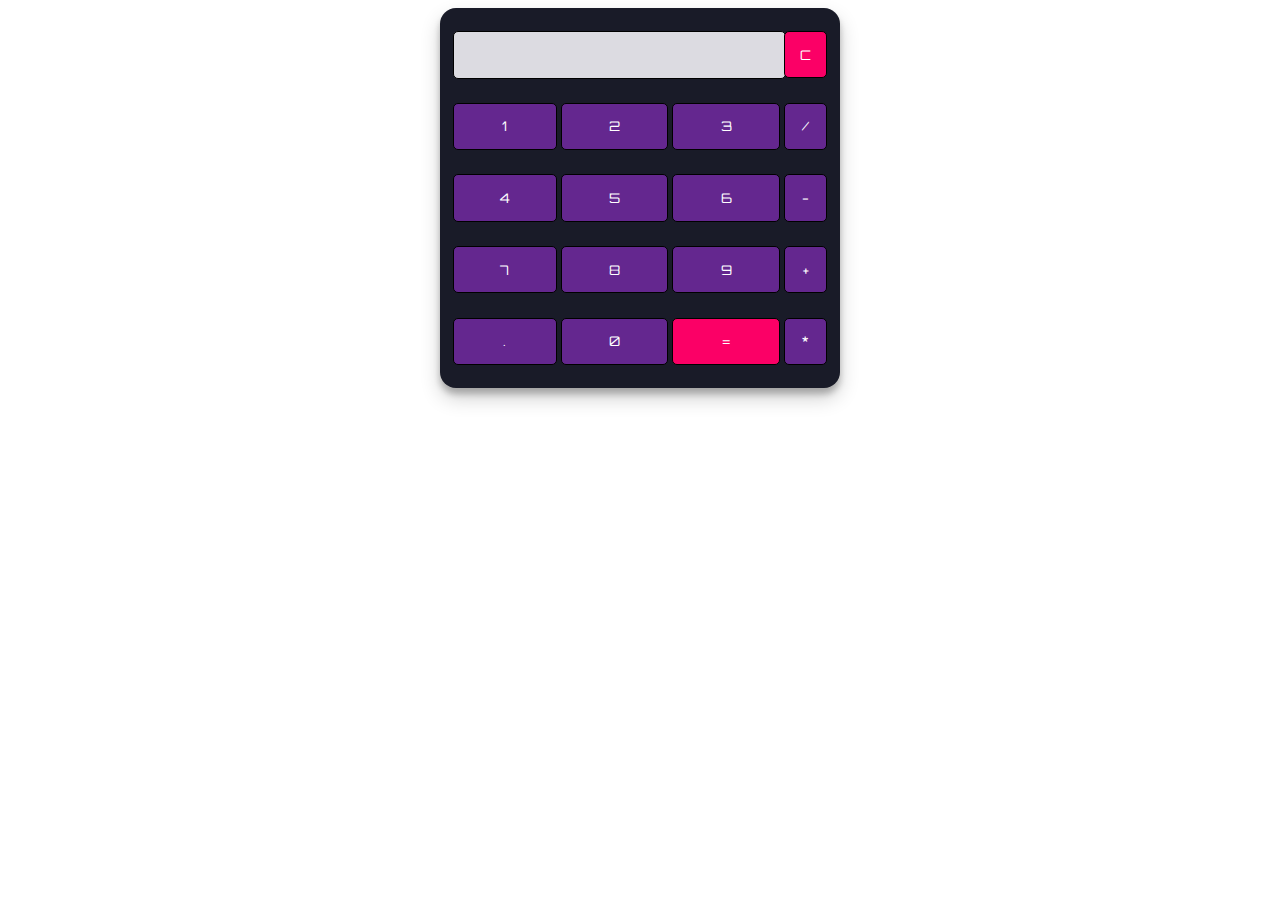
<file: CALCULATOR/index.html>
<!DOCTYPE html>
<html lang="en">
<head>
    <meta charset="UTF-8">
    <meta http-equiv="X-UA-Compatible" content="IE=edge">
    <meta name="viewport" content="width=device-width, initial-scale=1.0">
    <link rel="stylesheet" href="style.css">
    <script type="text/javascript" src="script.js"></script>
    <title>Calculator</title>
</head>
<body>

	<table class="calculator" >
        <tr>
          <td colspan="3"> <input class="display-box" type="text" id="result" disabled /> </td>
       
          <!-- clearScreen() function clears all the values -->
          <td> <input type="button" value="C" onclick="clearScreen()" id="btn" /> </td>
        </tr>
        <tr>
          <!-- display() function displays the value of clicked button -->
          <td> <input type="button" value="1" onclick="display('1')" /> </td>
          <td> <input type="button" value="2" onclick="display('2')" /> </td>
          <td> <input type="button" value="3" onclick="display('3')" /> </td>
          <td> <input type="button" value="/" onclick="display('/')" /> </td>
        </tr>
        <tr>
          <td> <input type="button" value="4" onclick="display('4')" /> </td>
          <td> <input type="button" value="5" onclick="display('5')" /> </td>
          <td> <input type="button" value="6" onclick="display('6')" /> </td>
          <td> <input type="button" value="-" onclick="display('-')" /> </td>
        </tr>
        <tr>
          <td> <input type="button" value="7" onclick="display('7')" /> </td>
          <td> <input type="button" value="8" onclick="display('8')" /> </td>
          <td> <input type="button" value="9" onclick="display('9')" /> </td>
          <td> <input type="button" value="+" onclick="display('+')" /> </td>
        </tr>
        <tr>
          <td> <input type="button" value="." onclick="display('.')" /> </td>
          <td> <input type="button" value="0" onclick="display('0')" /> </td>
       
          <!-- calculate() function evaluates the mathematical expression -->
          <td> <input type="button" value="=" onclick="calculate()" id="btn" /> </td>
          <td> <input type="button" value="*" onclick="display('*')" /> </td>
        </tr>
      </table>
    
</body>
</html>
</file>
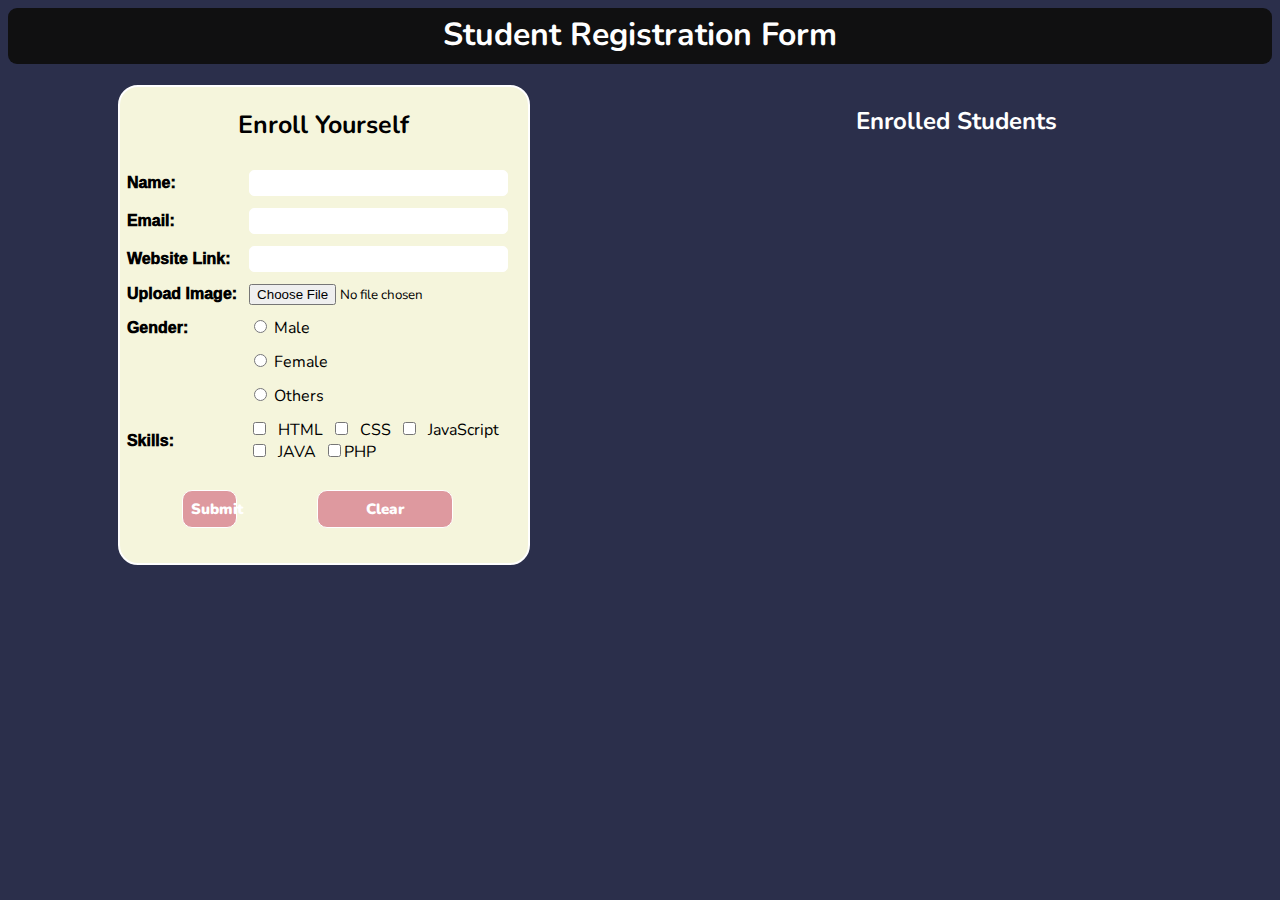
<file: STUDENT REGISTRATION FORM/index.html>
<html lang="en">
<head>
    <meta charset="UTF-8">
    <meta http-equiv="X-UA-Compatible" content="IE=edge">
    <meta name="viewport" content="width=device-width, initial-scale=1.0">
    <title>Registration Form</title>
    <link rel="stylesheet" href="style.css">
    <script src="script.js"></script>
</head>
<body>
    <h1>Student Registration Form</h1>
    <div class="main">
    <div class="col">
    <form>
        <h2>Enroll Yourself</h2>
        <table border="0" cellpadding="5">
            <tr>
                <td style="width: 35%;"><label for="name">Name: </label></td>
                <td><input type="text" id="Name"  name="Name" class="inp"></td>
            </tr>
            <tr>
                <td><label for="email">Email: </label></td>
                <td><input type="text" id="Email" name="Email" class="inp"></td>
            </tr>
            <tr>
                <td><label for="website">Website Link: </label></td>
                <td><input type="text" id="website"  name="website" class="inp"></td>
            </tr>
            <tr>
                <td><label for="Image">Upload Image: </label></td>
                <td><input type="file" id="Image" name="Image" class="custom-file-input" onchange="image(event)" class="inp"></td>
            </tr>
            <tr>
                <td><label>Gender:</label></td>
                <td><input name="gender" type="radio" id="Male" value="Male">  Male</td>
            </tr>
            <tr>
                <td></td>
                <td><input name="gender" type="radio" id="Female" value="Female">  Female</td>
            </tr>
            <tr>
                <td></td>
                <td><input name="gender" type="radio" id="Others" value="Others">  Others</td>
            </tr>
            <tr style="width: 35%; word-spacing: 4.5px;"">
                <td><label>Skills: </label></td>
                <td><input name="html" type="checkbox" value="HTML" id="html"> HTML
                    <input name="css" type="checkbox" value="CSS" id="css">  CSS 
                    <input name="js" type="checkbox" value="JavaScript" id="js">  JavaScript <br>
                    <input name="python" type="checkbox" value="Python" id="python">  JAVA
                    <input name="java" type="checkbox" value="Java" id="java">PHP
                </td>
            </tr>
            <tr>
                <td align="right"><div class="btn">
                    <button type="button" id="btn" class="button">Submit</button></div>
                </td>
                <td align="center">
                    <div class="btn">
                    <button type="clear" class="button">Clear</button>   </div> 
                </td>
            </tr>
        </table>
  
    </form>
</div>

<div class="col">
    <div class="display">
        <h2 class="h-enrol">Enrolled Students</h2>
        <div class="tp">
        <div class="cards"></div>
    </div>
    </div>
</div>
</div>
</body>
</html>
</file>
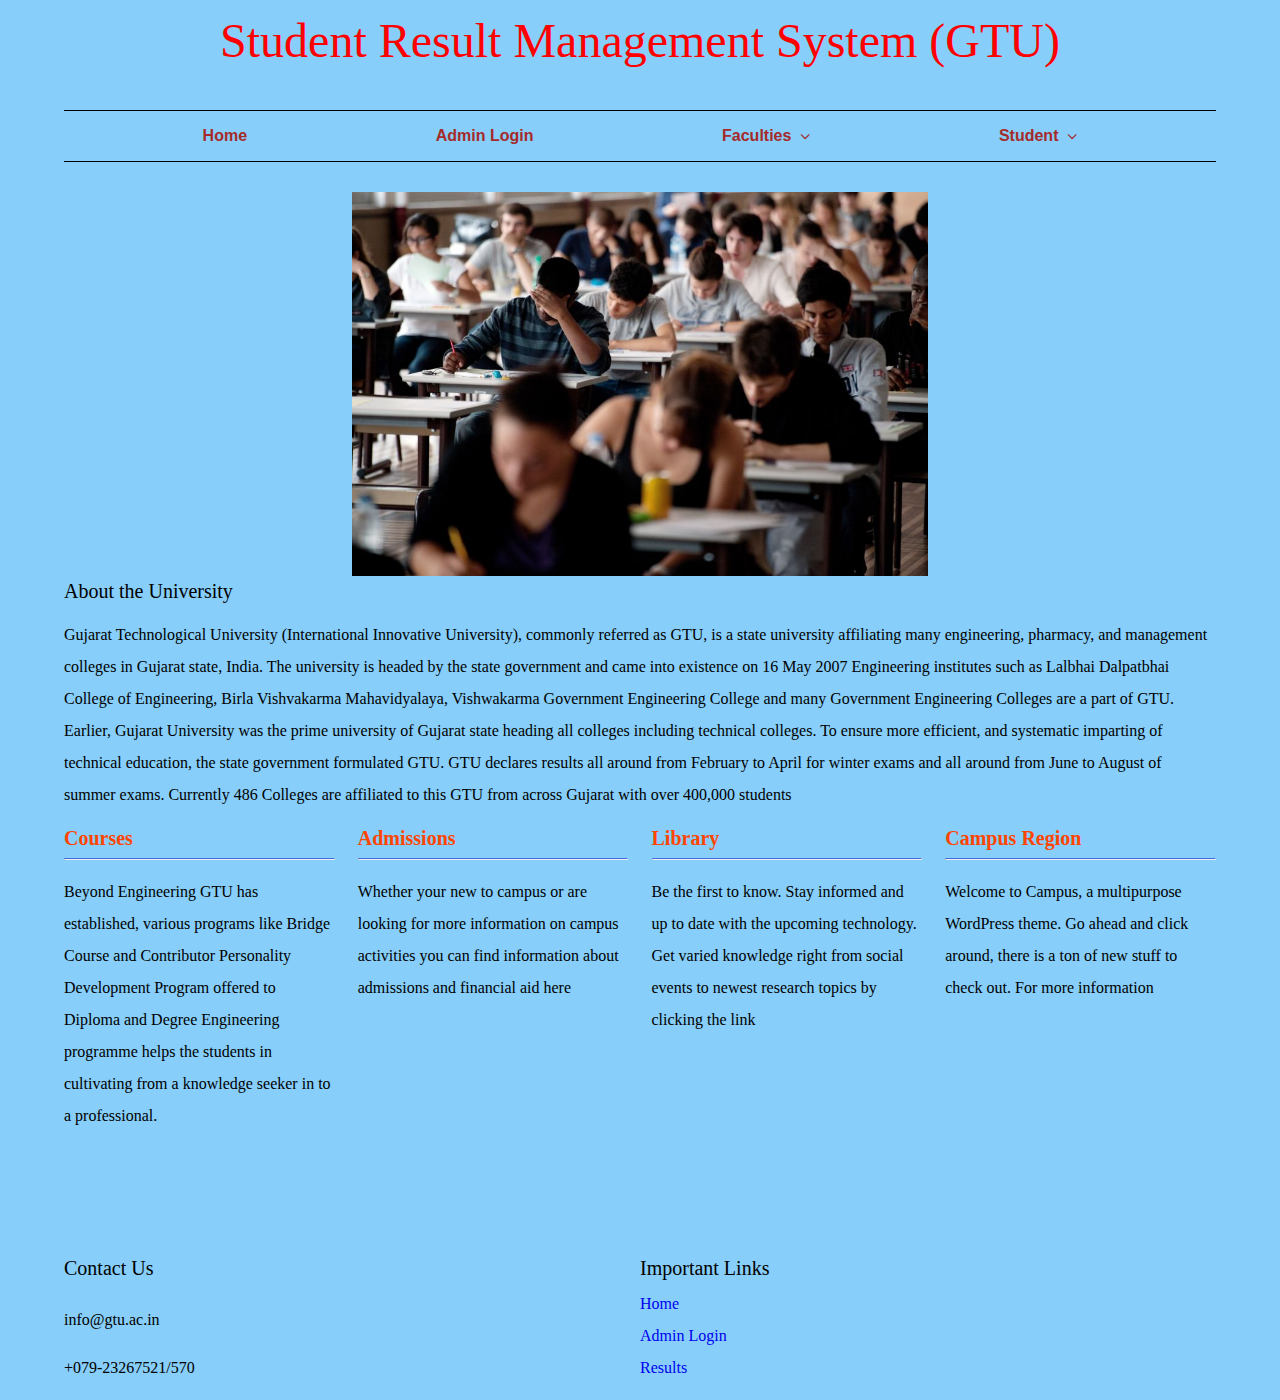
<file: STUDENT RESULT MANAGEMENT SYSTEM/index.html>
<!DOCTYPE html>
<html lang="en">
<head>
    <meta charset="UTF-8">
    <meta name="viewport" content="width=device-width, initial-scale=1.0">
    <link href="https://fonts.googleapis.com/css?family=Roboto" rel="stylesheet">
    <link rel="stylesheet" href="./css/homepage.css">
    <link rel="stylesheet" href="./css/font-awesome-4.7.0/css/font-awesome.css">
    <title>Home | Student Result Management System (GTU)</title>
</head>
<body>
    
    <div class="container">
        <div class="title">
            <span class="heading">Student Result Management System (GTU)</span>
        </div>
        
        <div class="nav">
            <ul>
                <li>
                    <a href="index.html">Home</a>
                </li>
                <li>
                    <a href="login.php">Admin Login</a>
                </li>
                <li class="dropdown" onclick="toggleDisplay('1')">
                    <a href="#" class="dropbtn">Faculties &nbsp
                        <span class="fa fa-angle-down"></span>
                    </a>
                    <div class="dropdown-content" id="1">
                        <a href="">Science</a>
                        <a href="">Commerce</a>
                        <a href="">Arts</a>
                        <a href="">Technology</a>
                        <a href="">Sports</a>
                        <a href="">Others</a>
                    </div>
                </li>
                <li class="dropdown" onclick="toggleDisplay('2')">
                    <a href="#" class="dropbtn">Student &nbsp
                        <span class="fa fa-angle-down"></span>
                    </a>
                    <div class="dropdown-content" id="2">
                        <a href="">Admissions</a>
                        <a href="">Scholarship</a>
                        <a href="">Examination</a>
                        <a href="./login.php">Results</a>
                        <a href="">Manage Results</a>
                    </div>
                </li>
            </ul>
        </div>
    
        <div class="slider">
            <img src="images/home3.jpg" class="slider-image" alt="img">
        </div>
    
        <div class="main">
            <span>About the University</span>
            <p>
                Gujarat Technological University (International Innovative University), 
                commonly referred as GTU, is a state university affiliating many engineering, 
                pharmacy, and management colleges in Gujarat state, India. The university is headed 
                by the state government and came into existence on 16 May 2007 Engineering 
                institutes such as Lalbhai Dalpatbhai College of Engineering, Birla Vishvakarma 
                Mahavidyalaya, Vishwakarma Government Engineering College and many Government 
                Engineering Colleges are a part of GTU.<br>
                
                Earlier, Gujarat University was the prime university of Gujarat state heading all 
                colleges including technical colleges. To ensure more efficient, and systematic 
                imparting of technical education, the state government formulated GTU. GTU declares 
                results all around from February to April for winter exams and all around from June to 
                August of summer exams. Currently 486 Colleges are affiliated to this GTU from across 
                Gujarat with over 400,000 students
            </p>
    
            <div class="info">
                <div>
                    <span>Courses</span> <hr>
                    <p>
                        Beyond Engineering GTU has established, various programs like Bridge Course 
                        and Contributor Personality Development Program offered to Diploma and Degree 
                        Engineering programme helps the students in cultivating from a knowledge 
                        seeker in to a professional. 
                    </p>
                </div>
                <div>
                    <span>Admissions</span> <hr>
                    <p>Whether your new to campus or are looking for more information on campus activities 
                        you can find information about admissions and financial aid here</p>
                </div>
                <div>
                    <span>Library</span> <hr>
                    <p>Be the first to know. Stay informed and up to date with the upcoming technology. Get 
                        varied knowledge right from social events to newest research topics by clicking the 
                        link</p>
                </div>
                <div>
                    <span>Campus Region</span> <hr>
                    <p>Welcome to Campus, a multipurpose WordPress theme. Go ahead and click around, there 
                        is a ton of new stuff to check out. For more information</p>
                </div>
            </div>
        </div>

        <div class="footer">
            <div class="footer--contact">
                <span>Contact Us</span>
                <p>info@gtu.ac.in</p>
                <p>+079-23267521/570</p>
            </div>
            <div class="footer--info">
                <span>Important Links</span>
                <a href="index.html">Home</a>
                <a href="login.php">Admin Login</a>
                <a href="login.php">Results</a>
            </div>
        </div>

    </div>

</body>
</html>
</file>
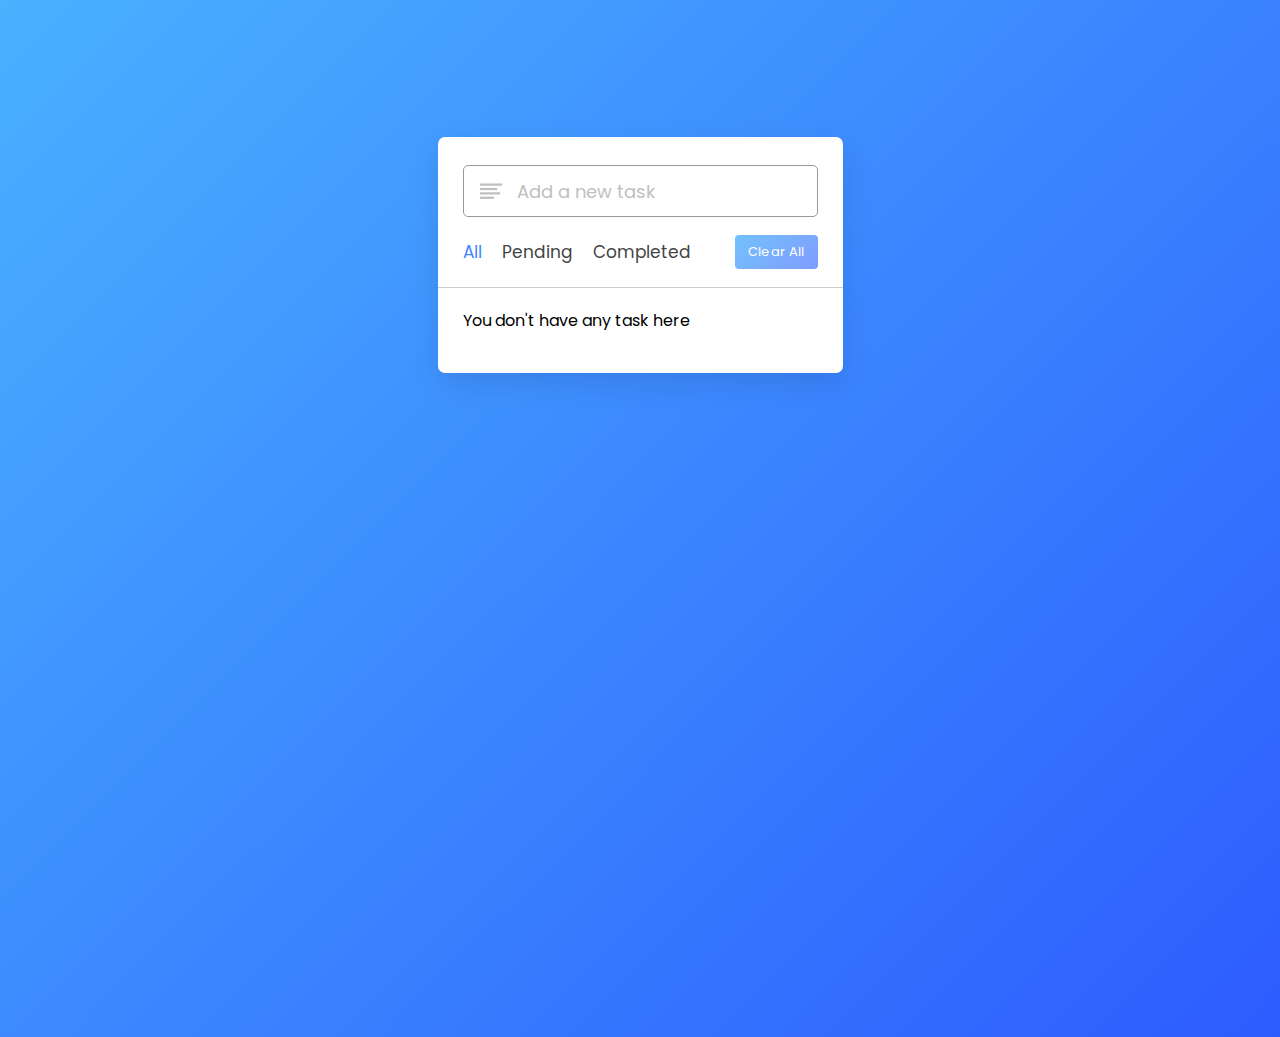
<file: TO DO LIST WEB APP/index.html>
<!DOCTYPE html>

<html lang="en" dir="ltr">
  <head>
    <meta charset="utf-8">  
    <title>Todo List App </title>
    <link rel="stylesheet" href="style.css">
    <meta name="viewport" content="width=device-width, initial-scale=1.0">
    <!-- Iconscout Link For Icons -->
    <link rel="stylesheet" href="https://unicons.iconscout.com/release/v4.0.0/css/line.css">
  </head>
  <body>
    <div class="wrapper">
      <div class="task-input">
        <img src="bars-icon.svg" alt="icon">
        <input type="text" placeholder="Add a new task">
      </div>
      <div class="controls">
        <div class="filters">
          <span class="active" id="all">All</span>
          <span id="pending">Pending</span>
          <span id="completed">Completed</span>
        </div>
        <button class="clear-btn">Clear All</button>
      </div>
      <ul class="task-box"></ul>
    </div>

    <script src="script.js"></script>

  </body>
</html>
</file>
<file: CALCULATOR/style.css>
@import url('https://fonts.googleapis.com/css2?family=Orbitron&display=swap');
.calculator {
    padding: 10px;
    border-radius: 1em;
    height: 380px;
    width: 400px;
    margin: auto;
    background-color: #191b28;
    box-shadow: rgba(0, 0, 0, 0.19) 0px 10px 20px, rgba(0, 0, 0, 0.23) 0px 6px 6px;
}
.display-box {
    font-family: 'Orbitron', sans-serif;
    background-color: #dcdbe1;
    border: solid black 0.5px;
    color: black;
    border-radius: 5px;
    width: 100%;
    height: 65%;
}
#btn {
    background-color: #fb0066;
}
input[type=button] {
    font-family: 'Orbitron', sans-serif;
    background-color: #64278f;
    color: white;
    border: solid black 0.5px;
    width: 100%;
    border-radius: 5px;
    height: 70%;
    outline: none;
    cursor: pointer;
}
input:active[type=button] {
    background: #e5e5e5;
    -webkit-box-shadow: inset 0px 0px 5px #c1c1c1;
    -moz-box-shadow: inset 0px 0px 5px #c1c1c1;
    box-shadow: inset 0px 0px 5px #c1c1c1;
 
}
</file>
<file: STUDENT REGISTRATION FORM/style.css>
@import url('https://fonts.googleapis.com/css2?family=Nunito:ital,wght@0,200;0,400;0,500;0,600;1,200&display=swap');

* {
    box-sizing: border-box;
    font-family: 'Nunito', sans-serif;
}

body {
    background-color: #2B2F4B;
}

h1 {
    border-radius: 9px;
    background-color: #101011 ;
    color: #fff;
    text-align: center;
    padding: 5px 0 8px 0;
}

form h2 {
    font-size: 25;
}

.col{
    display: flex;
    flex-direction: row;
    border: solid 2px none;
    justify-content: center;
    text-align: center;
    width: 50%;
}

p {
    font-weight: 1000;
}

label {
    font-family: Verdana, Geneva, Tahoma, sans-serif;
    font-weight: 1000;
}

.main {
    display: flex;
}

form {
    border: 2px solid #fff;
    border-radius: 20px;
    background-color: beige;
    justify-content: center;
    text-align: center;
    height: 480px;
}

form div {
    margin: 5px 0 12px 0;
    font-size: 18px;
}

.inp {
    border: 1px solid #fff;
    border-radius: 5px;
    text-align: center;
    width: 95%;
    padding: 2px;
    font-size: 15;
}

.h-enrol {
    color: #fff;
}

.button {
    background-color: #DE999F;
    padding: 8px;
    border-radius: 10px;
    cursor: pointer;
    color: #fff;
    width: 50%;
    border: 1px solid white;
    margin-top: 10px;
    font-size: 15;
    font-weight: 900;
}

.card {
    background-color: #A6C6B3 ;
    color: #fff;
    width: 200px;
    border-radius: 6px;
}
</file>
<file: STUDENT RESULT MANAGEMENT SYSTEM/css/homepage.css>
body {
    font-size: 16px;
    font-family: Georgia, 'Times New Roman', Times, serif;
    background-color: lightskyblue;
    margin: 0;
}

hr {
    border-top: 1px solid royalblue;
}

.container {
    padding: 0 5%;
}

.title {
    display: flex;
    font-size: 3em;
    justify-content: center;
    color: red;
    font-family: Cambria, Cochin, Georgia, Times, 'Times New Roman', serif;
    align-items: center;
    height: 80px;
}

.main span {
    font-size: 20px;
}
.main p {
    font-size: 16px;
    line-height: 2;
}

.info {
    display: grid;
    grid-gap: 2%;
    grid-template-columns: 1fr 1fr 1fr 1fr;
}
.info span {
    color: orangered;
    font-size: 20px;
    font-weight: bold;
}

.footer {
    display: grid;
    grid-template-columns: 1fr 1fr;
    line-height: 2;
    margin-top: 100px;
}
.footer a{
    text-decoration: none;
    display: block;
}
.footer span {
    font-size: 20px;
}
/* navigation bar */
ul{
    list-style-type: none;
    margin: 30px 0;
    padding: 0;
    display: flex;
    overflow: hidden;
    justify-content: space-evenly;
    border-style: solid;
    border-width: 1px 0 1px 0;
}


li a,.dropbtn{
    display: inline-block;
    text-decoration: none;
    color: brown;
    font-weight: bold;
    font-family: 'Segoe UI', Tahoma, Geneva, Verdana, sans-serif;
    height: 40px;
    display: flex;
    align-items: center;
    padding: 5px 50px;
}

li a:hover, .dropdown:hover {
    background-color: blue;
}

li.dropdown {
    display: inline-block;
}

.dropdown-content{
    display: none;
    position: absolute;
    background-color:  lightblue;
}

.dropdown-content a {
    color: black;
    text-decoration: none;
    display: flex;
    align-items: center;

}

.dropdown:hover .dropdown-content {
    display: block;
}

/* image slider */
.slider {
    text-align: center;
}
.slider img {
    width: 50%;
}
</file>
<file: TO DO LIST WEB APP/style.css>
/* Import Google Font - Poppins */
@import url('https://fonts.googleapis.com/css2?family=Poppins:wght@400;500;600;700&display=swap');
*{
  margin: 0;
  padding: 0;
  box-sizing: border-box;
  font-family: 'Poppins', sans-serif;
}
body{
  width: 100%;
  height: 100vh;
  overflow: hidden;
  background: linear-gradient(135deg, #4AB1FF, #2D5CFE);
}
::selection{
  color: #fff;
  background: #3C87FF;
}
.wrapper{
  max-width: 405px;
  padding: 28px 0 30px;
  margin: 137px auto;
  background: #fff;
  border-radius: 7px;
  box-shadow: 0 10px 30px rgba(0,0,0,0.1);
}
.task-input{
  height: 52px;
  padding: 0 25px;
  position: relative;
}
.task-input img{
  top: 50%;
  position: absolute;
  transform: translate(17px, -50%);
}
.task-input input{
  height: 100%;
  width: 100%;
  outline: none;
  font-size: 18px;
  border-radius: 5px;
  padding: 0 20px 0 53px;
  border: 1px solid #999;
}
.task-input input:focus,
.task-input input.active{
  padding-left: 52px;
  border: 2px solid #3C87FF;
}
.task-input input::placeholder{
  color: #bfbfbf;
}
.controls, li{
  display: flex;
  align-items: center;
  justify-content: space-between;
}
.controls{
  padding: 18px 25px;
  border-bottom: 1px solid #ccc;
}
.filters span{
  margin: 0 8px;
  font-size: 17px;
  color: #444444;
  cursor: pointer;
}
.filters span:first-child{
  margin-left: 0;
}
.filters span.active{
  color: #3C87FF;
}
.controls .clear-btn{
  border: none;
  opacity: 0.6;
  outline: none;
  color: #fff;
  cursor: pointer;
  font-size: 13px;
  padding: 7px 13px;
  border-radius: 4px;
  letter-spacing: 0.3px;
  pointer-events: none;
  transition: transform 0.25s ease;
  background: linear-gradient(135deg, #1798fb 0%, #2D5CFE 100%);
}
.clear-btn.active{
  opacity: 0.9;
  pointer-events: auto;
}
.clear-btn:active{
  transform: scale(0.93);
}
.task-box{
  margin-top: 20px;
  margin-right: 5px;
  padding: 0 20px 10px 25px;
}
.task-box.overflow{
  overflow-y: auto;
  max-height: 300px;
}
.task-box::-webkit-scrollbar{
  width: 5px;
}
.task-box::-webkit-scrollbar-track{
  background: #f1f1f1;
  border-radius: 25px;
}
.task-box::-webkit-scrollbar-thumb{
  background: #e6e6e6;
  border-radius: 25px;
}
.task-box .task{
  list-style: none;
  font-size: 17px;
  margin-bottom: 18px;
  padding-bottom: 16px;
  align-items: flex-start;
  border-bottom: 1px solid #ccc;
}
.task-box .task:last-child{
  margin-bottom: 0;
  border-bottom: 0;
  padding-bottom: 0;
}
.task-box .task label{
  display: flex;
  align-items: flex-start;
}
.task label input{
  margin-top: 7px;
  accent-color: #3C87FF;
}
.task label p{
  user-select: none;
  margin-left: 12px;
  word-wrap: break-word;
}
.task label p.checked{
  text-decoration: line-through;
}
.task-box .settings{
  position: relative;
}
.settings :where(i, li){
  cursor: pointer;
}
.settings .task-menu{
  z-index: 10;
  right: -5px;
  bottom: -65px;
  padding: 5px 0;
  background: #fff;
  position: absolute;
  border-radius: 4px;
  transform: scale(0);
  transform-origin: top right;
  box-shadow: 0 0 6px rgba(0,0,0,0.15);
  transition: transform 0.2s ease;
}
.task-box .task:last-child .task-menu{
  bottom: 0;
  transform-origin: bottom right;
}
.task-box .task:first-child .task-menu{
  bottom: -65px;
  transform-origin: top right;
}
.task-menu.show{
  transform: scale(1);
}
.task-menu li{
  height: 25px;
  font-size: 16px;
  margin-bottom: 2px;
  padding: 17px 15px;
  cursor: pointer;
  justify-content: flex-start;
}
.task-menu li:last-child{
  margin-bottom: 0;
}
.settings li:hover{
  background: #f5f5f5;
}
.settings li i{
  padding-right: 8px;
}

@media (max-width: 400px) {
  body{
    padding: 0 10px;
  }
  .wrapper {
    padding: 20px 0;
  }
  .filters span{
    margin: 0 5px;
  }
  .task-input{
    padding: 0 20px;
  }
  .controls{
    padding: 18px 20px;
  }
  .task-box{
    margin-top: 20px;
    margin-right: 5px;
    padding: 0 15px 10px 20px;
  }
  .task label input{
    margin-top: 4px;
  }
}
</file>
